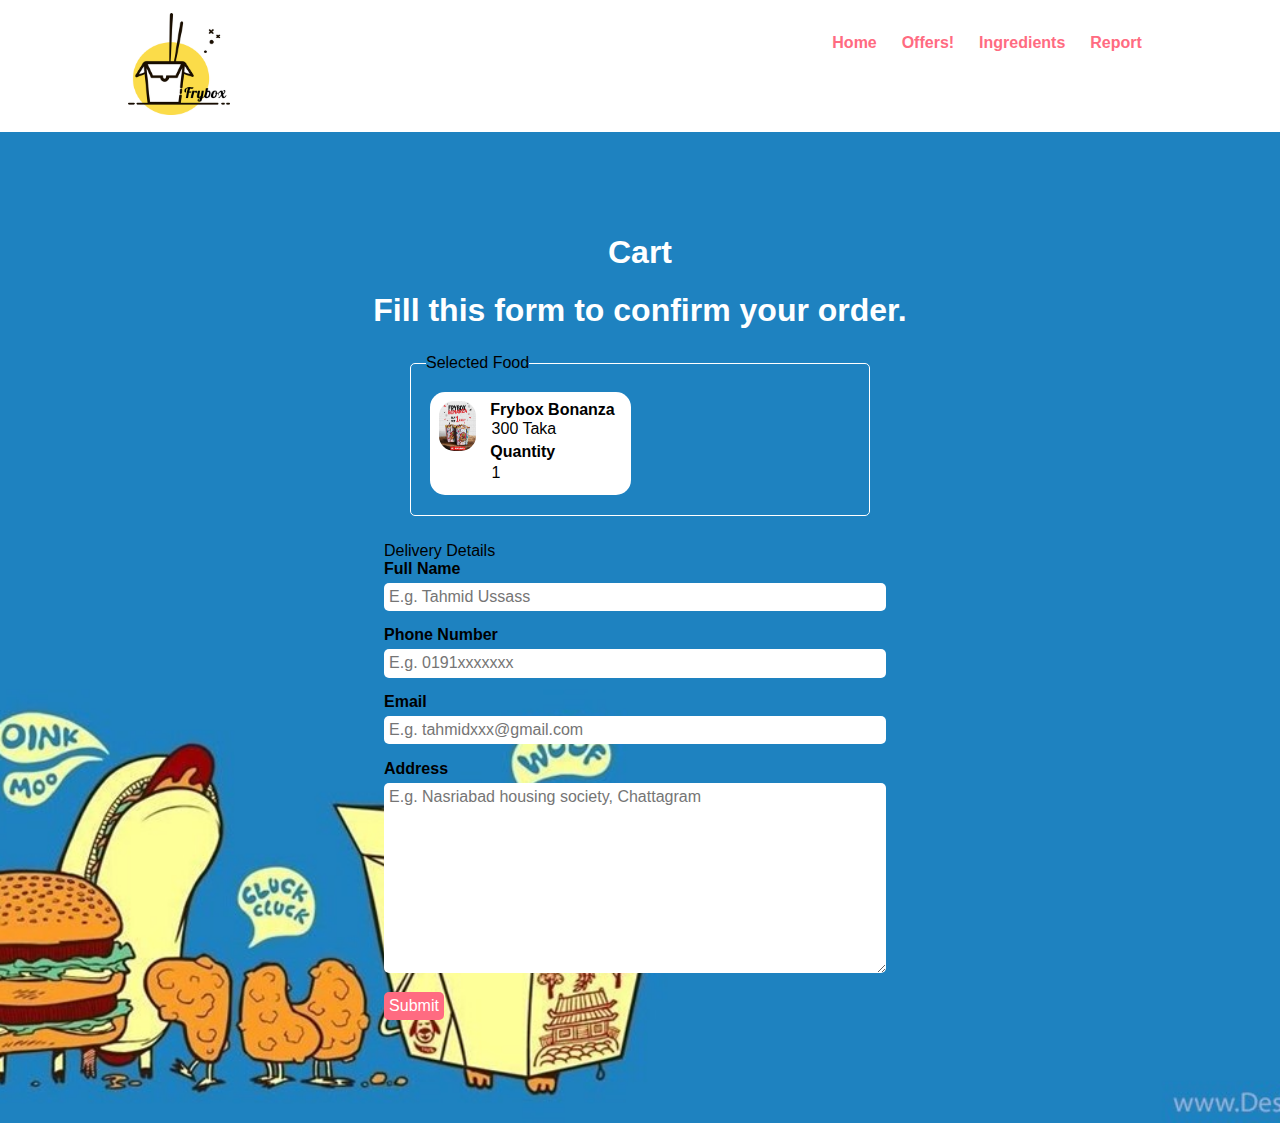
<file: cart.html>
<!DOCTYPE html>
<html lang="en">
<head>
    <meta charset="UTF-8">
    <meta name="viewport" content="width=device-width, initial-scale=1.0">
    <title>Restaurant Website</title>

    <link rel="stylesheet" href="css/style.css">
</head>

<body>
    <section class="navbar">
        <div class="container">
            <div class="logo">
                <a href="#" title="Logo">
                    <img src="photo/thefrybox1_3_300x300.png" alt="Restaurant Logo" class="img-responsive">
                </a>
            </div>

            <div class="menu text-right">
                <ul>
                    <li>
                        <a href="index.html">Home</a>
                    </li>
                    <li>
                        <a href="categories.html">Offers!</a>
                    </li>
                    <li>
                        <a href="category-foods.html">Ingredients</a>
                    </li>
                    <li>
                        <a href="report.html">Report</a>
                    </li>
                </ul>
            </div>

            <div class="clearfix"></div>
        </div>
    </section>

    <section class="food-search">
        <div class="container">
            
            <h2 class="text-center text-white">Cart</h2>
            <h2 class="text-center text-white">Fill this form to confirm your order.</h2>

            <form action="insert.php" class="order" method="POST">
                <fieldset>
                    <legend>Selected Food</legend>
                <div class="food-menu-box">
                <div class="food-menu-img">
                    <img src="photo/160225636_346971483344609_140139588167105776_n.jpg" alt="Frybox Bonanza" class="img-responsive img-curve" width="100" height="50">
                </div>

                <div class="food-menu-desc">
                    <h4>Frybox Bonanza</h4>
                    <input type="text" name="amount" value="300 Taka" placeholder="" class="input-responsive" required>
                    
                    <br>
                        <div class="order-label">Quantity</div>
                        <input type="number" name="quantity" class="input-responsive" value="1" required>
                        
                    </div>

                </fieldset>
                
                
                
                    <legend>Delivery Details</legend>
                    <div class="order-label">Full Name</div>
                    <input type="text" name="customer_name" placeholder="E.g. Tahmid Ussass" class="input-responsive" required>

                    <div class="order-label">Phone Number</div>
                    <input type="tel" name="phone_number" placeholder="E.g. 0191xxxxxxx" class="input-responsive" required>

                    <div class="order-label">Email</div>
                    <input type="email" name="email" placeholder="E.g. tahmidxxx@gmail.com" class="input-responsive" required>

                    <div class="order-label">Address</div>
                    <textarea name="address" rows="10" placeholder="E.g. Nasriabad housing society, Chattagram" class="input-responsive" required></textarea>
                    <button type="submit" name="submit" class="btn btn-o btn-primary">
                        Submit
                    </button>
                </form>
                    

                    
                
                

            

        </div>
    </section>

</body>
</html>
</file>
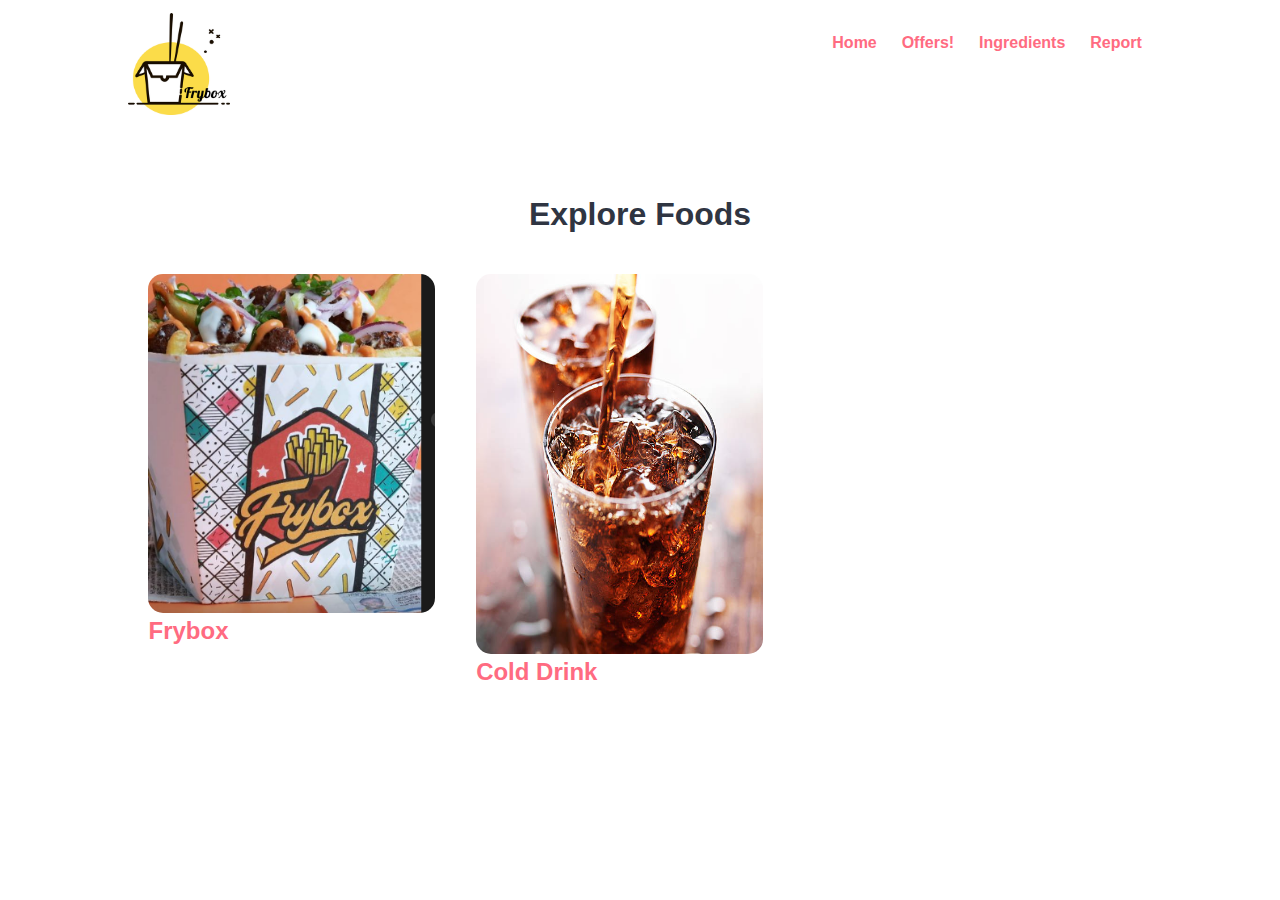
<file: categories.html>
<!DOCTYPE html>
<html lang="en">
<head>
    <meta charset="UTF-8">
   
    <meta name="viewport" content="width=device-width, initial-scale=1.0">
    <title>Restaurant Website</title>


    <link rel="stylesheet" href="css/style.css">
</head>

<body>
    
    <section class="navbar">
        <div class="container">
            <div class="logo">
                <a href="#" title="Logo">
                    <img src="photo/thefrybox1_3_300x300.png" alt="Restaurant Logo" class="img-responsive">
                </a>
            </div>

            <div class="menu text-right">
                <ul>
                    <li>
                        <a href="index.html">Home</a>
                    </li>
                    <li>
                        <a href="categories.html">Offers!</a>
                    </li>
                    <li>
                        <a href="category-foods.html">Ingredients</a>
                    </li>
                    <li>
                        <a href="report.html">Report</a>
                    </li>
                </ul>
            </div>

            <div class="clearfix"></div>
        </div>
    </section>
    
    <section class="categories">
        <div class="container">
            <h2 class="text-center">Explore Foods</h2>

            <a href="category-foods.html">
            <div class="box-3 float-container">
                <img src="photo/frybox.png" alt="Frybox" class="img-responsive img-curve">

                <h3 margin-middle class="text-black">Frybox</h3>
            </div>
            </a>

            <a href="cold_drink.html">
            <div class="box-3 float-container">
                <img src="photo/istockphoto-533575209-612x612.jpg" alt="Cold Drink" class="img-responsive img-curve" width="420" height="380">

                <h3 class="text-black">Cold Drink</h3>
            </div>
            </a>

     
            <div class="clearfix"></div>
        </div>
    </section>




</body>
</html>
</file>
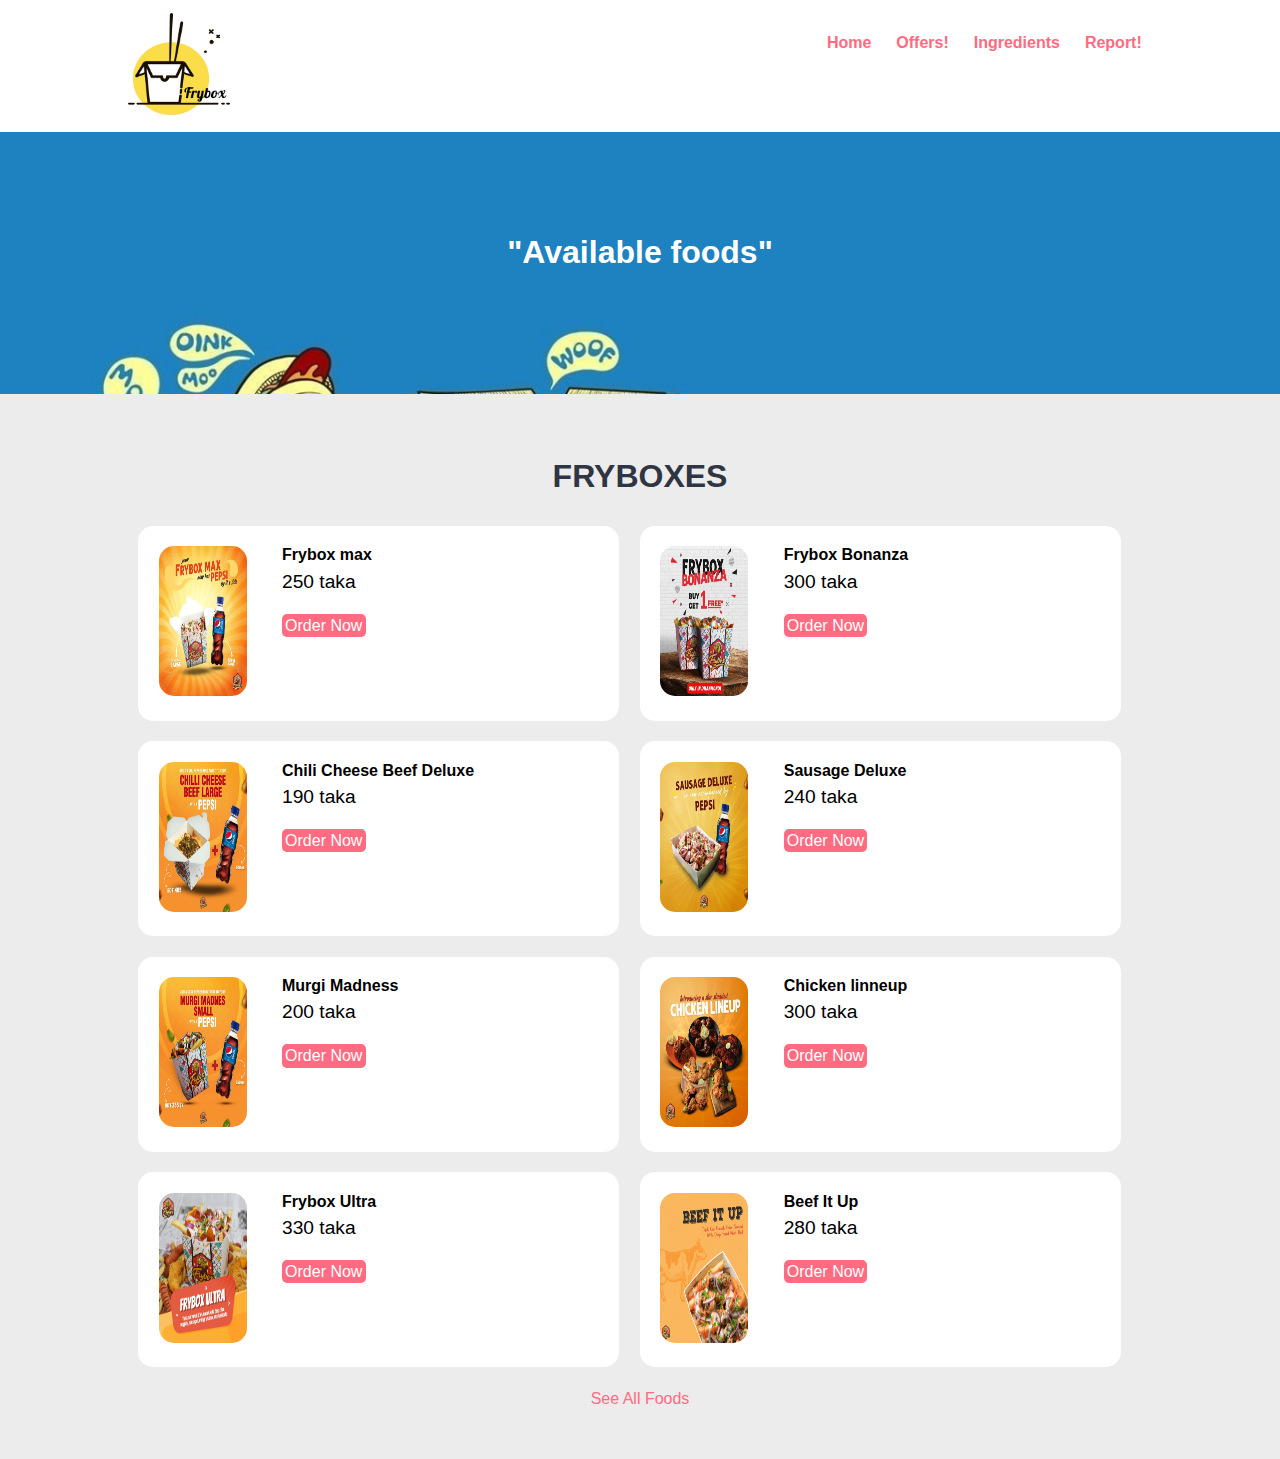
<file: category-foods.html>
<!DOCTYPE html>
<html lang="en">
<head>
    <meta charset="UTF-8">
    <!-- Important to make website responsive -->
    <meta name="viewport" content="width=device-width, initial-scale=1.0">
    <title>Restaurant Website</title>

    <!-- Link our CSS file -->
    <link rel="stylesheet" href="css/style.css">
</head>

<body>

    <section class="navbar">
        <div class="container">
            <div class="logo">
                <a href="#" title="Logo">
                    <img src="photo/thefrybox1_3_300x300.png" alt="Restaurant Logo" class="img-responsive">
                </a>
            </div>

            <div class="menu text-right">
                <ul>
                    <li>
                        <a href="index.html">Home</a>
                    </li>
                    <li>
                        <a href="categories.html">Offers!</a>
                    </li>
                    <li>
                        <a href="category-foods.html">Ingredients</a>
                    </li>
                    <li>
                        <a href="report.html">Report!</a>
                    </li>
                </ul>
            </div>

            <div class="clearfix"></div>
        </div>
    </section>

    <section class="food-search text-center">
        <div class="container">
            
            <h2 ><a href="#" class="text-white">"Available foods"</a></h2>

        </div>
    </section>


    <section class="food-menu">
        <div class="container">
            <h2 class="text-center">FRYBOXES</h2>

            <div class="food-menu-box">
                <div class="food-menu-img">
                    <img src="photo/143046075_428629481712931_3433201233918170558_n.jpg" alt="Frybox max" class="img-responsive img-curve" width="400" height="150">
                </div>

                <div class="food-menu-desc">
                    <h4>Frybox max</h4>
                    <p class="food-price">250 taka</p>
                  
                    <br>

                    <a href="cart.html" class="btn btn-primary">Order Now</a>
                </div>
            </div>

            <div class="food-menu-box">
                <div class="food-menu-img">
                    <img src="photo/160225636_346971483344609_140139588167105776_n.jpg" alt="Frybox Bonanza" class="img-responsive img-curve" width="400" height="150">
                </div>

                <div class="food-menu-desc">
                    <h4>Frybox Bonanza</h4>
                    <p class="food-price">300 taka</p>
                    
                    <br>

                    <a href="cart.html" class="btn btn-primary">Order Now</a>
                </div>
            </div>

            <div class="food-menu-box">
                <div class="food-menu-img">
                    <img src="photo/178365761_1999499073521955_5194612483113371550_n.jpg" alt="Frybox" class="img-responsive img-curve" width="400" height="150">
                </div>

                <div class="food-menu-desc">
                    <h4>Chili Cheese Beef Deluxe</h4>
                    <p class="food-price">190 taka</p>
                    
                    <br>

                    <a href="cart.html" class="btn btn-primary">Order Now</a>
                </div>
            </div>

            <div class="food-menu-box">
                <div class="food-menu-img">
                    <img src="photo/158602890_355556275651989_4277796281193759571_n.jpg" alt="Frybox" class="img-responsive img-curve" width="400" height="150">
                </div>
		<div class="food-menu-desc">
                    <h4>Sausage Deluxe</h4>
                    <p class="food-price">240 taka</p>
                 
                    <br>

                    <a href="cart.html" class="btn btn-primary">Order Now</a>
                </div>
            </div>
            <div class="food-menu-box">
                <div class="food-menu-img">
                    <img src="photo/183614844_290032329468431_8675727780753018820_n.jpg" alt="Frybox" class="img-responsive img-curve" width="400" height="150">
                </div>

                <div class="food-menu-desc">
                    <h4>Murgi Madness</h4>
                    <p class="food-price">200 taka</p>
                 
                    <br>

                    <a href="cart.html" class="btn btn-primary">Order Now</a>
                </div>
            </div>
			<div class="food-menu-box">
                <div class="food-menu-img">
                    <img src="photo/140013478_205020698011374_2006709841095412631_n.jpg" alt="Frybox" class="img-responsive img-curve" width="400" height="150">
                </div>
		<div class="food-menu-desc">
                    <h4>Chicken linneup</h4>
                    <p class="food-price">300 taka</p>
                 
                    <br>

                    <a href="cart.html" class="btn btn-primary">Order Now</a>
                </div>
            </div>
			<div class="food-menu-box">
                <div class="food-menu-img">
                    <img src="photo/91060222_147756706706643_4622934301552410624_n.jpg" alt="Frybox" class="img-responsive img-curve" width="400" height="150">
                </div>
		<div class="food-menu-desc">
                    <h4>Frybox Ultra</h4>
                    <p class="food-price">330 taka</p>
                 
                    <br>

                    <a href="cart.html" class="btn btn-primary">Order Now</a>
                </div>
            </div>
			<div class="food-menu-box">
                <div class="food-menu-img">
                    <img src="photo/84445203_134489851366662_8122952680625668096_n.jpg" class="img-responsive img-curve" width="400" height="150">
                </div>
		<div class="food-menu-desc">
                    <h4>Beef It Up</h4>
                    <p class="food-price">280 taka</p>
                 
                    <br>

                    <a href="cart.html" class="btn btn-primary">Order Now</a>
                </div>
            </div>

            
           

            <div class="clearfix"></div>

            

        </div>

        <p class="text-center">
            <a href="categories.html">See All Foods</a>
        </p>
    </section>
    

   

</body>
</html>
</file>
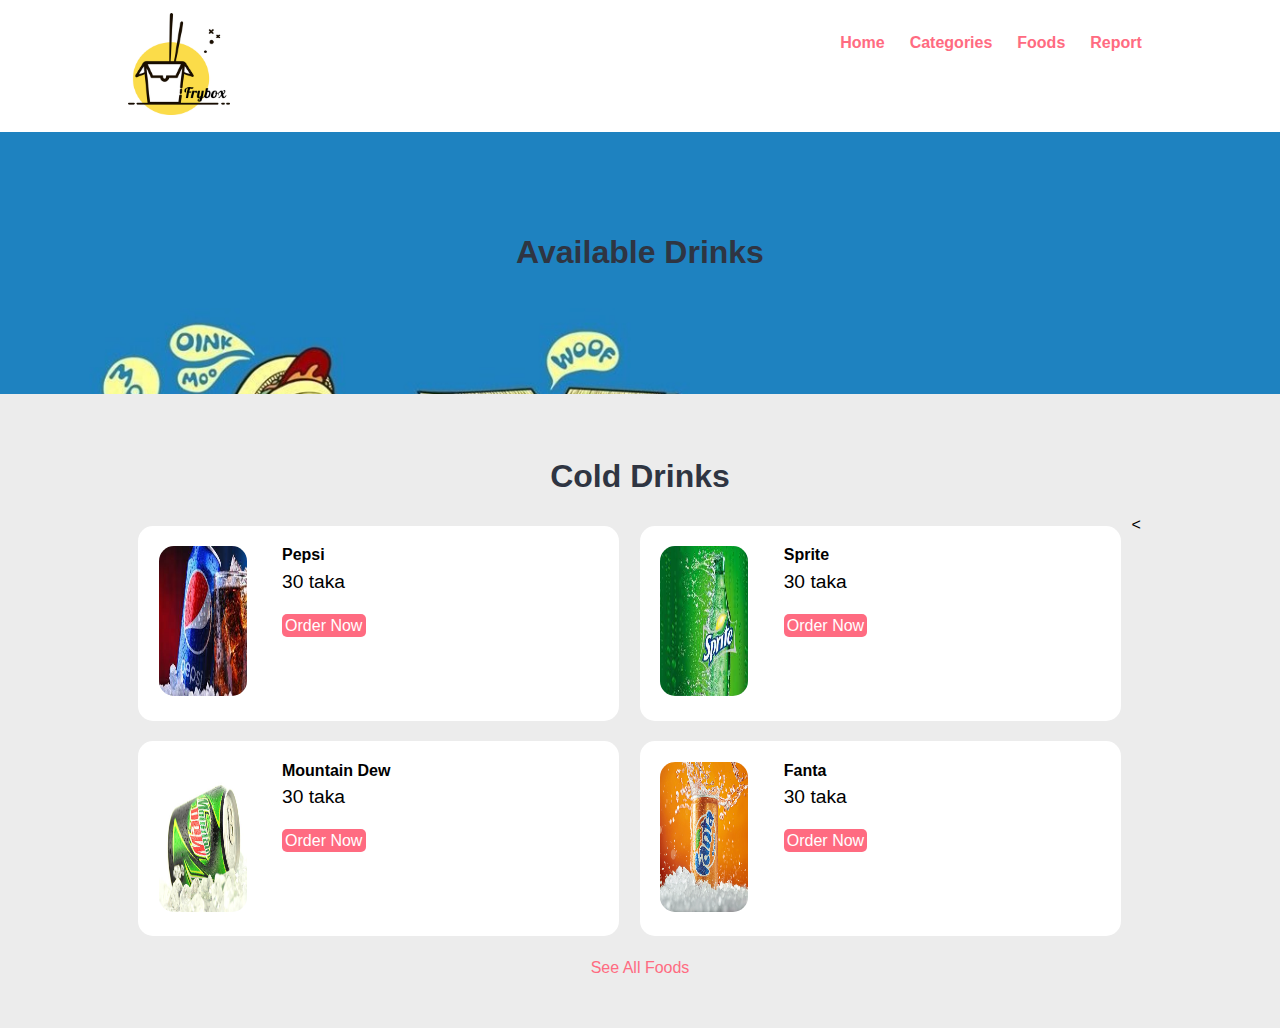
<file: cold_drink.html>
<!DOCTYPE html>
<html lang="en">
<head>
    <meta charset="UTF-8">
    <!-- Important to make website responsive -->
    <meta name="viewport" content="width=device-width, initial-scale=1.0">
    <title>Restaurant Website</title>

    <!-- Link our CSS file -->
    <link rel="stylesheet" href="css/style.css">
</head>

<body>

    <section class="navbar">
        <div class="container">
            <div class="logo">
                <a href="#" title="Logo">
                    <img src="photo/thefrybox1_3_300x300.png" alt="Restaurant Logo" class="img-responsive">
                </a>
            </div>

            <div class="menu text-right">
                <ul>
                    <li>
                        <a href="index.html">Home</a>
                    </li>
                    <li>
                        <a href="categories.html">Categories</a>
                    </li>
                    <li>
                        <a href="category-foods.html">Foods</a>
                    </li>
                    <li>
                        <a href="report.html">Report</a>
                    </li>
                </ul>
            </div>

            <div class="clearfix"></div>
        </div>
    </section>
    <!-- Navbar Section Ends Here -->

    <!-- fOOD sEARCH Section Starts Here -->
    <section class="food-search text-center">
        <div class="container">
            
            <h2>Available Drinks</a></h2>

        </div>
    </section>
    <!-- fOOD sEARCH Section Ends Here -->



    <section class="food-menu">
        <div class="container">
            <h2 class="text-center">Cold Drinks</h2>

            <div class="food-menu-box">
                <div class="food-menu-img">
                    <img src="photo/download.jpg" alt="Pepsi" class="img-responsive img-curve" width="300" height="150">
                </div>

                <div class="food-menu-desc">
                    <h4>Pepsi</h4>
                    <p class="food-price">30 taka</p>
                  
                    <br>

                    <a href="order.html" class="btn btn-primary">Order Now</a>
                </div>
            </div>

            <div class="food-menu-box">
                <div class="food-menu-img">
                    <img src="photo/download_1.jpg" alt="Sprite" class="img-responsive img-curve" width="300" height="150">
                </div>

                <div class="food-menu-desc">
                    <h4>Sprite</h4>
                    <p class="food-price">30 taka</p>
                    
                    <br>

                    <a href="order.html" class="btn btn-primary">Order Now</a>
                </div>
            </div>
			<div class="food-menu-box">
                <div class="food-menu-img">
                    <img src="photo/istockphoto-537663019-612x612.jpg" alt="Mountain Dew" class="img-responsive img-curve" width="300" height="150">
                </div>

                <div class="food-menu-desc">
                    <h4>Mountain Dew</h4>
                    <p class="food-price">30 taka</p>
                    
                    <br>

                    <a href="order.html" class="btn btn-primary">Order Now</a>
                </div>
            </div>
			<div class="food-menu-box">
                <div class="food-menu-img">
                    <img src="photo/the_pear-ing_portfolio_Food_FantaSodaSplash.jpg" alt="Fanta" class="img-responsive img-curve" width="300" height="150">
                </div>

                <div class="food-menu-desc">
                    <h4>Fanta</h4>
                    <p class="food-price">30 taka</p>
                    
                    <br>

                    <a href="order.html" class="btn btn-primary">Order Now</a>
                </div>
            </div>

           

            
            <

            <div class="clearfix"></div>

            

        </div>

        <p class="text-center">
            <a href="#">See All Foods</a>
        </p>
    </section>
    

   

</body>
</html>
</file>
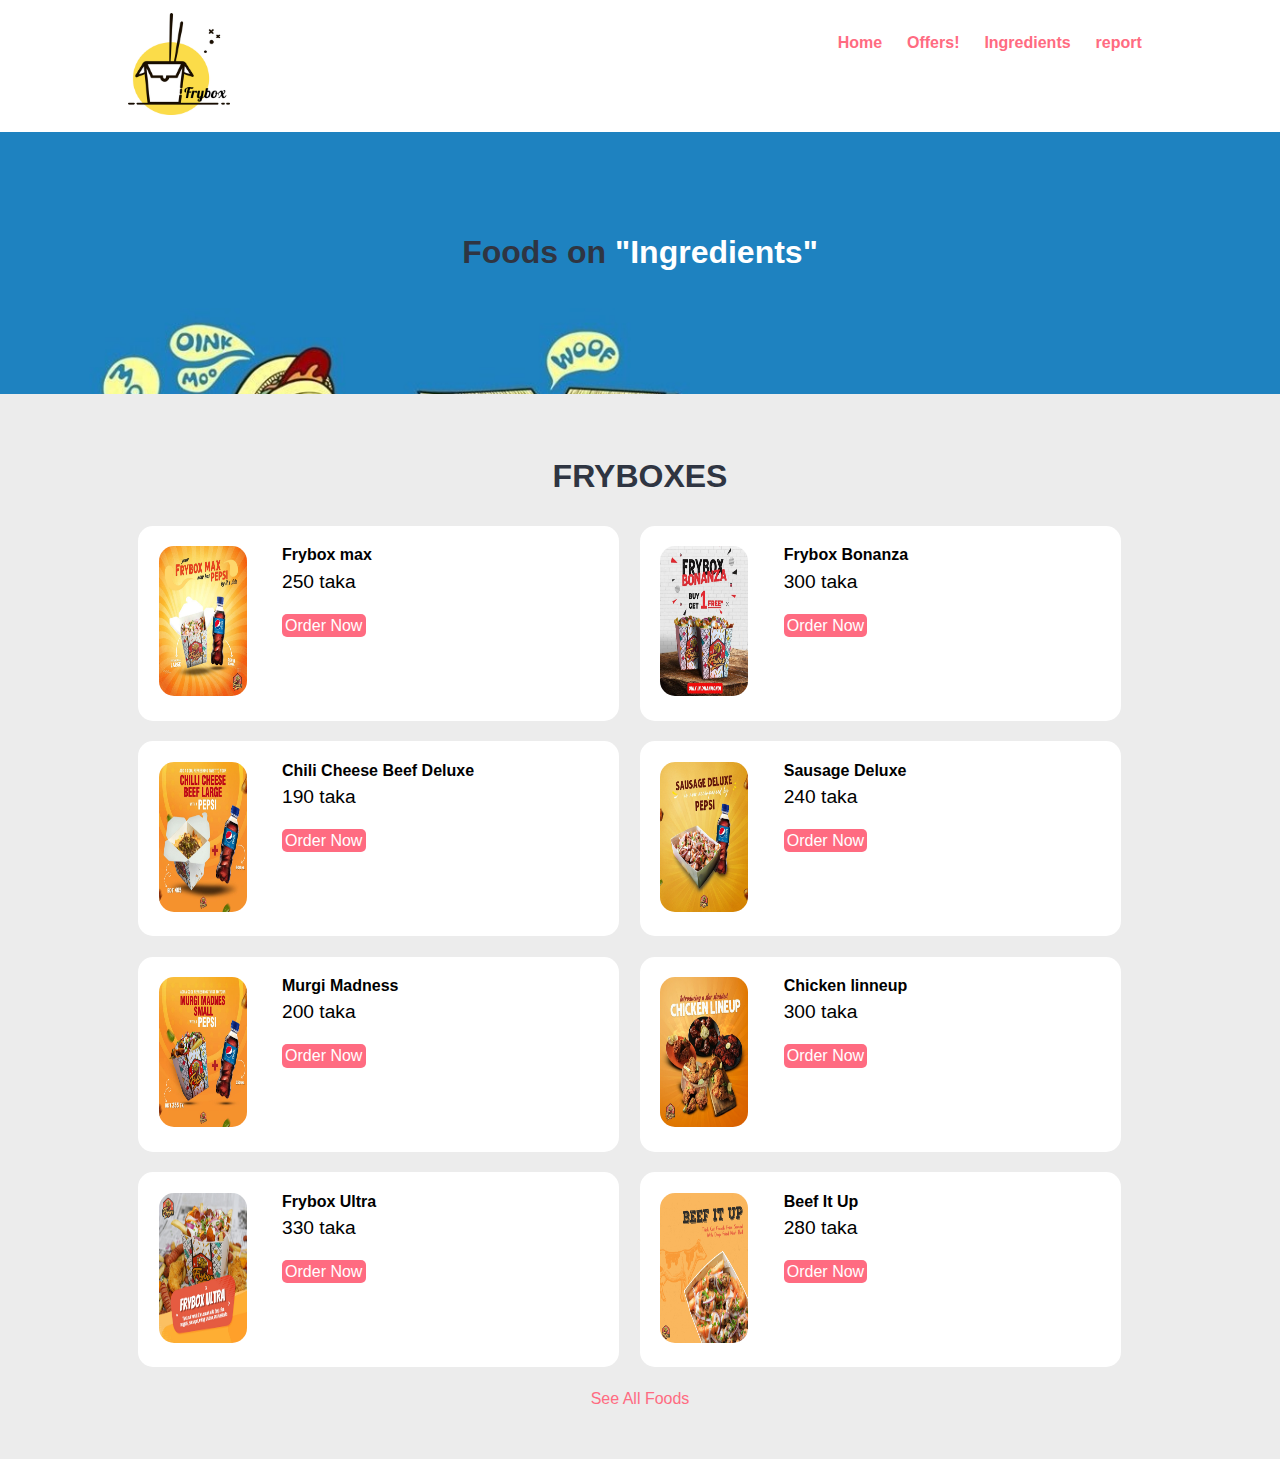
<file: new 1.html>
<!DOCTYPE html>
<html lang="en">
<head>
    <meta charset="UTF-8">
    <!-- Important to make website responsive -->
    <meta name="viewport" content="width=device-width, initial-scale=1.0">
    <title>Restaurant Website</title>

    <!-- Link our CSS file -->
    <link rel="stylesheet" href="css/style.css">
</head>

<body>

    <section class="navbar">
        <div class="container">
            <div class="logo">
                <a href="#" title="Logo">
                    <img src="photo/thefrybox1_3_300x300.png" alt="Restaurant Logo" class="img-responsive">
                </a>
            </div>

            <div class="menu text-right">
                <ul>
                    <li>
                        <a href="index.html">Home</a>
                    </li>
                    <li>
                        <a href="categories.html">Offers!</a>
                    </li>
                    <li>
                        <a href="category-foods.html">Ingredients</a>
                    </li>
                    <li>
                        <a href="#">report</a>
                    </li>
                </ul>
            </div>

            <div class="clearfix"></div>
        </div>
    </section>

    <section class="food-search text-center">
        <div class="container">
            
            <h2>Foods on <a href="#" class="text-white">"Ingredients"</a></h2>

        </div>
    </section>


    <section class="food-menu">
        <div class="container">
            <h2 class="text-center">FRYBOXES</h2>

            <div class="food-menu-box">
                <div class="food-menu-img">
                    <img src="photo/143046075_428629481712931_3433201233918170558_n.jpg" alt="Frybox max" class="img-responsive img-curve" width="400" height="150">
                </div>

                <div class="food-menu-desc">
                    <h4>Frybox max</h4>
                    <p class="food-price">250 taka</p>
                  
                    <br>

                    <a href="order.html" class="btn btn-primary">Order Now</a>
                </div>
            </div>

            <div class="food-menu-box">
                <div class="food-menu-img">
                    <img src="photo/160225636_346971483344609_140139588167105776_n.jpg" alt="Frybox Bonanza" class="img-responsive img-curve" width="400" height="150">
                </div>

                <div class="food-menu-desc">
                    <h4>Frybox Bonanza</h4>
                    <p class="food-price">300 taka</p>
                    
                    <br>

                    <a href="order.html" class="btn btn-primary">Order Now</a>
                </div>
            </div>

            <div class="food-menu-box">
                <div class="food-menu-img">
                    <img src="photo/178365761_1999499073521955_5194612483113371550_n.jpg" alt="Frybox" class="img-responsive img-curve" width="400" height="150">
                </div>

                <div class="food-menu-desc">
                    <h4>Chili Cheese Beef Deluxe</h4>
                    <p class="food-price">190 taka</p>
                    
                    <br>

                    <a href="order.html" class="btn btn-primary">Order Now</a>
                </div>
            </div>

            <div class="food-menu-box">
                <div class="food-menu-img">
                    <img src="photo/158602890_355556275651989_4277796281193759571_n.jpg" alt="Frybox" class="img-responsive img-curve" width="400" height="150">
                </div>
		<div class="food-menu-desc">
                    <h4>Sausage Deluxe</h4>
                    <p class="food-price">240 taka</p>
                 
                    <br>

                    <a href="order.html" class="btn btn-primary">Order Now</a>
                </div>
            </div>
            <div class="food-menu-box">
                <div class="food-menu-img">
                    <img src="photo/183614844_290032329468431_8675727780753018820_n.jpg" alt="Frybox" class="img-responsive img-curve" width="400" height="150">
                </div>

                <div class="food-menu-desc">
                    <h4>Murgi Madness</h4>
                    <p class="food-price">200 taka</p>
                 
                    <br>

                    <a href="order.html" class="btn btn-primary">Order Now</a>
                </div>
            </div>
			<div class="food-menu-box">
                <div class="food-menu-img">
                    <img src="photo/140013478_205020698011374_2006709841095412631_n.jpg" alt="Frybox" class="img-responsive img-curve" width="400" height="150">
                </div>
		<div class="food-menu-desc">
                    <h4>Chicken linneup</h4>
                    <p class="food-price">300 taka</p>
                 
                    <br>

                    <a href="order.html" class="btn btn-primary">Order Now</a>
                </div>
            </div>
			<div class="food-menu-box">
                <div class="food-menu-img">
                    <img src="photo/91060222_147756706706643_4622934301552410624_n.jpg" alt="Frybox" class="img-responsive img-curve" width="400" height="150">
                </div>
		<div class="food-menu-desc">
                    <h4>Frybox Ultra</h4>
                    <p class="food-price">330 taka</p>
                 
                    <br>

                    <a href="order.html" class="btn btn-primary">Order Now</a>
                </div>
            </div>
			<div class="food-menu-box">
                <div class="food-menu-img">
                    <img src="photo/84445203_134489851366662_8122952680625668096_n.jpg" class="img-responsive img-curve" width="400" height="150">
                </div>
		<div class="food-menu-desc">
                    <h4>Beef It Up</h4>
                    <p class="food-price">280 taka</p>
                 
                    <br>

                    <a href="order.html" class="btn btn-primary">Order Now</a>
                </div>
            </div>

            
           

            <div class="clearfix"></div>

            

        </div>

        <p class="text-center">
            <a href="#">See All Foods</a>
        </p>
    </section>
    

   

</body>
</html>
</file>
<file: css/style.css>
*{
    margin: 0 0;
    padding: 0 0;
    font-family: Arial, Helvetica, sans-serif;
}
.container{
    width: 80%;
    margin: 0 auto;
    padding: 1%;
}
.img-responsive{
    width: 100%;
}
.img-curve{
    border-radius: 15px;
}

.text-right{
    text-align: right;
}
.text-center{
    text-align: center;
}
.text-left{
    text-align: left;
}
.text-white{
    color: white;
}

.clearfix{
    clear: both;
    float: none;
}

a{
    color: #ff6b81;
    text-decoration: none;
}
a:hover{
    color: #ff4757;
}

.btn{
    padding: 1%;
    border: none;
    font-size: 1rem;
    border-radius: 5px;
}
.btn-primary{
    background-color: #ff6b81;
    color: white;
    cursor: pointer;
}
.btn-primary:hover{
    color: white;
    background-color: #ff4757;
}
h2{
    color: #2f3542;
    font-size: 2rem;
    margin-bottom: 2%;
}
h3{
    font-size: 1.5rem;
}
.material-icons{
    background: url(./img/shopping_cart_black_24dp.svg);
    background-size: cover;
    height:5vh;
    background-position: 15% 15% ;
    width:100%
}
.material-icons1{
    background: url(./img/notifications_black_24dp.svg);
    background-size: cover;
    height:5vh;
    background-position: 15% 15% ;
    width:100%;

}
.float-container{
    position: relative;
}
.float-text{
    position: absolute;
    bottom: 50px;
    left: 40%;
}
fieldset{
    border: 1px solid white;
    margin: 5%;
    padding: 3%;
    border-radius: 5px;
}
.topnav {
    overflow: hidden;
    background-color:#ececec;
  }
  .chat-box{
    display: none;
    bottom:150px;
    background-color: white;
    position:fixed;
    width:90%;
    right:3%;
    color:#000;
    box-shadow: 2px 2px 3px #999;
  }
  msg-box{
    display: none;
    bottom:150px;
    background-color: white;
    position:fixed;
    width:90%;
    right:3%;
    color:#000;
    box-shadow: 2px 2px 3px #999;
  }

  
  

.error{
    padding: 2%;
    color: red;
}
.success{
    padding: 2%;
    color: green;
}



/* CSSS for navbar section */

.logo{
    width: 10%;
    float: left;
}
.menu{
    line-height: 60px;
}
.menu ul{
    list-style-type: none;
}

.menu ul li{
    display: inline;
    padding: 1%;
    font-weight: bold;
}


/* CSS for Food SEarch Section */

.food-search{
    background-image: url(../photo/bg.jpg);
    background-size: cover;
    background-repeat: no-repeat;
    background-position: center;
    padding: 7% 0;
}

.food-search input[type="search"]{
    width: 50%;
    padding: 1%;
    font-size: 1rem;
    border: none;
    border-radius: 5px;
}


/* CSS for Categories */
.categories{
    padding: 4% 0;
}

.box-3{
    width: 28%;
    float: left;
    margin: 2%;
}


/* CSS for Food Menu */
.food-menu{
    background-color: #ececec;
    padding: 4% 0;
}
.food-menu-box{
    width: 43%;
    margin: 1%;
    padding: 2%;
    float: left;
    background-color: white;
    border-radius: 15px;
}

.food-menu-img{
    width: 20%;
    float: left;
}

.food-menu-desc{
    width: 70%;
    float: left;
    margin-left: 8%;
}

.food-price{
    font-size: 1.2rem;
    margin: 2% 0;
}
.food-detail{
    font-size: 1rem;
    color: #747d8c;
}

/* for Order Section */
.order{
    width: 50%;
    margin: 0 auto;
}
.input-responsive{
    width: 96%;
    padding: 1%;
    margin-bottom: 3%;
    border: none;
    border-radius: 5px;
    font-size: 1rem;
}
.order-label{
    margin-bottom: 1%; 
    font-weight: bold;
}
}



/* CSS for Mobile Size or Smaller Screen */

@media only screen and (max-width:768px){
    .logo{
        width: 80%;
        float: none;
        margin: 1% auto;
    }

    .menu ul{
        text-align: center;
    }

    .food-search input[type="search"]{
        width: 90%;
        padding: 2%;
        margin-bottom: 3%;
    }

    .btn{
        width: 91%;
        padding: 2%;
    }

    .food-search{
        padding: 10% 0;
    }

    .categories{
        padding: 20% 0;
    }
    h2{
        margin-bottom: 10%;
    }
    .box-3{
        width: 100%;
        margin: 4% auto;
    }

    .food-menu{
        padding: 20% 0;
    }

    .food-menu-box{
        width: 90%;
        padding: 5%;
        margin-bottom: 5%;
    }
    .social{
        padding: 5% 0;
    }
    .order{
        width: 100%;
    }
}
</file>
